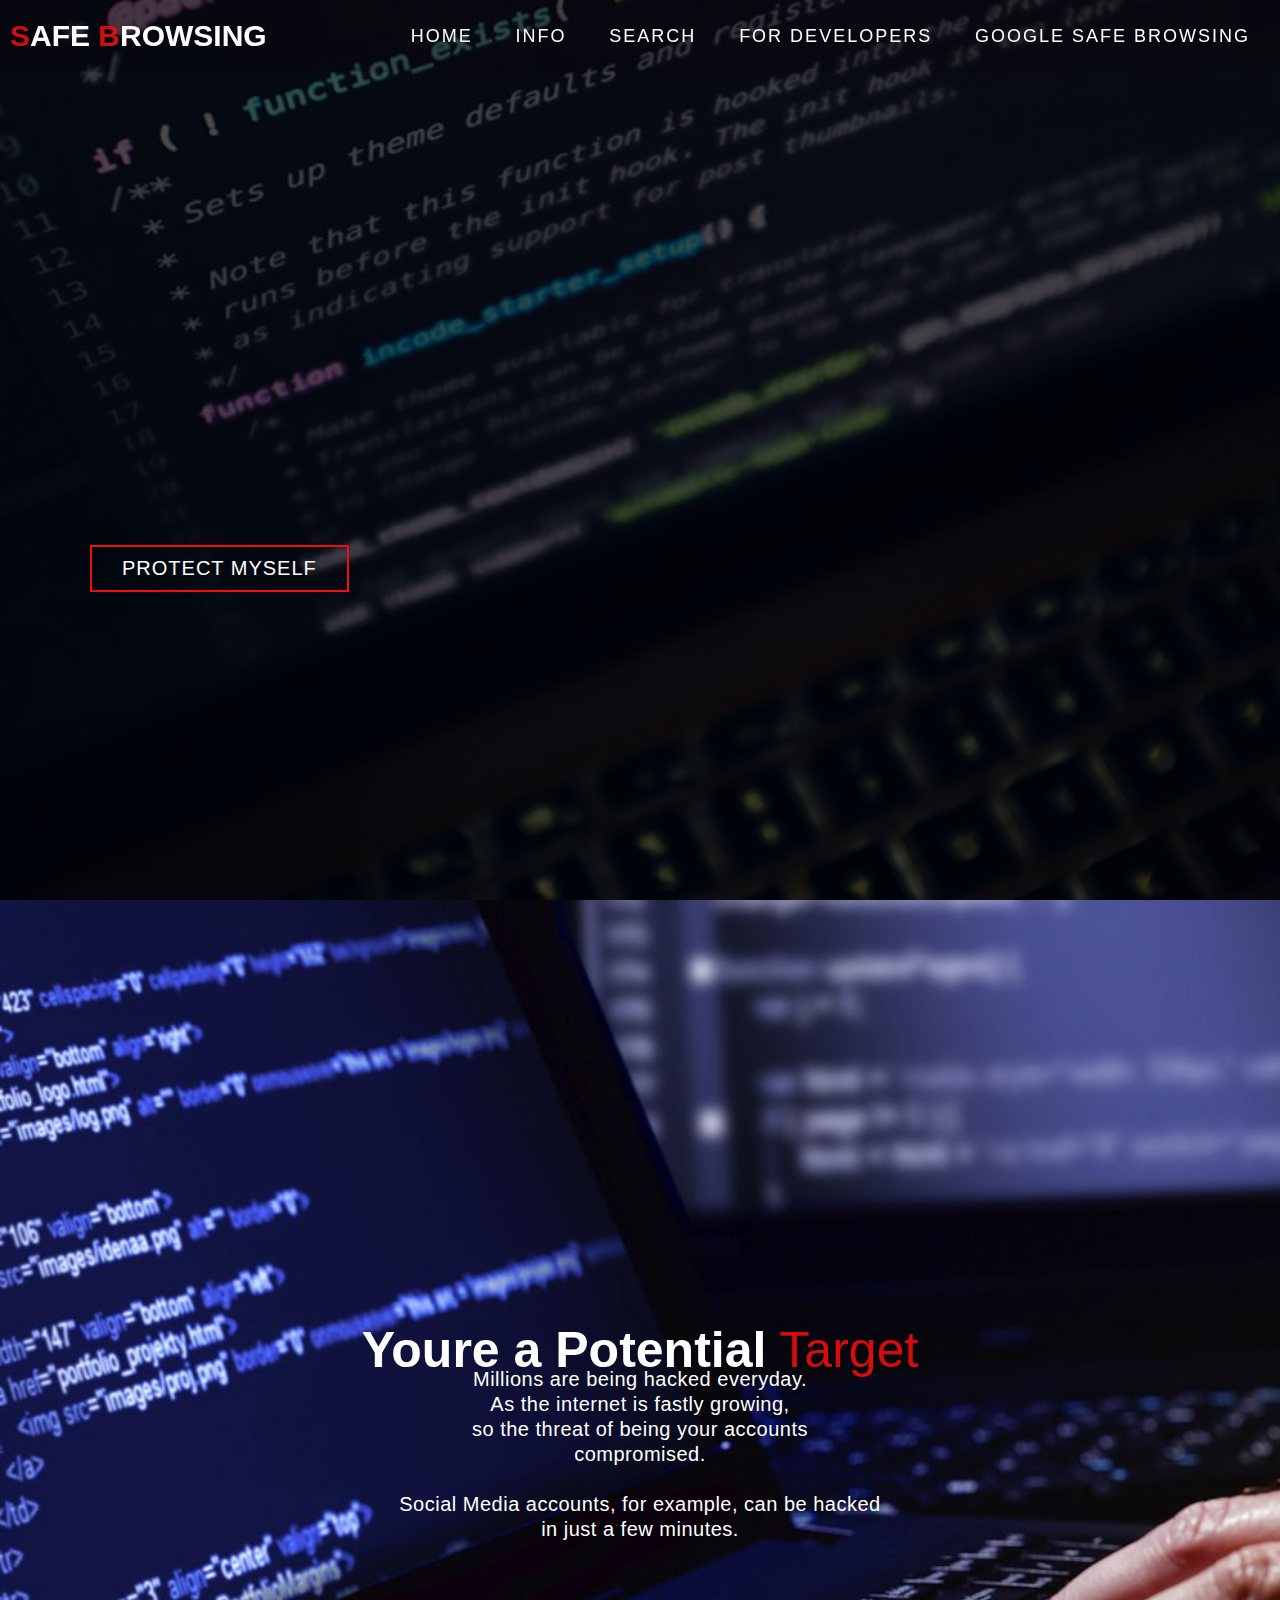
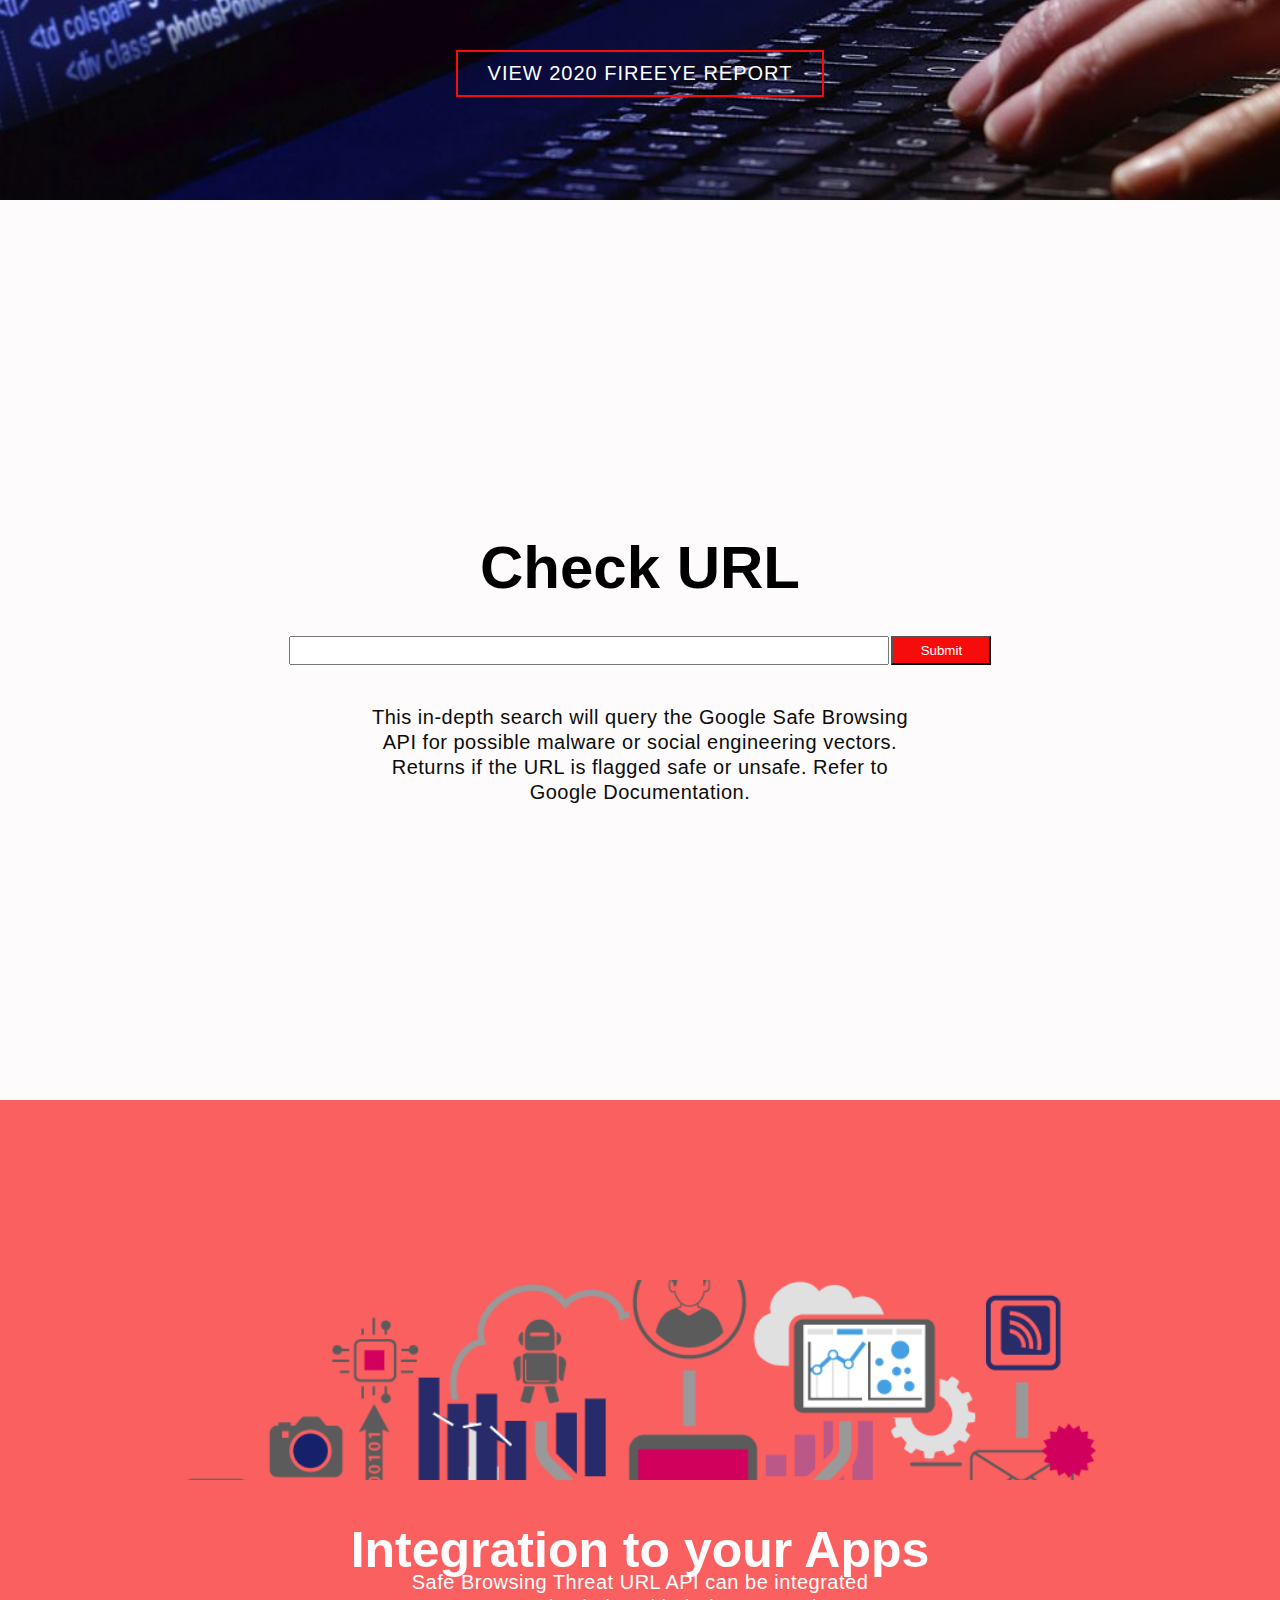
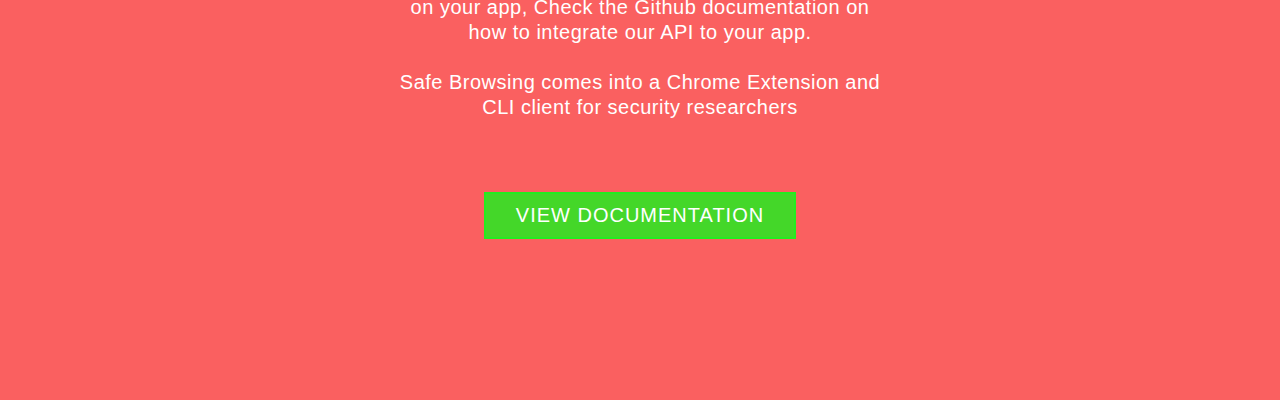
<file: webapp/index.html>
<html>
<html lang="en">

<head>
    <title>Safe Browse</title>
    <meta name="viewport" content="width=device-width,initial-scale=1.0">
    <meta name="description" content="Safe Browsing using Google Safe Search API">
    <meta charset="utf-8">
    <!--CSS-->
    <link rel="stylesheet" href="styles.css">
    <!--JAVASCRIPT-->
    <script src="./js/main.js" type="text/javascript" defer></script>
</head>

<body>
    <section id="header">
        <div class="header container">
          <div class="nav-bar">
            <div class="brand">
              <a href="index.html"><h1><span>S</span>afe <span>B</span>rowsing</h1></a>
            </div>
            <div class="nav-list">
              <div class="slides"><div class="bar"></div></div>
              <ul>
                <li><a href="#home" data-after="Home">Home</a></li>
                <li><a href="#info" data-after="Info">Info</a></li>
                <li><a href="#search" data-after="Search">Search</a></li>
                <li><a href="#api" data-after="API">For Developers</a></li>
                <li><a href="https://developers.google.com/safe-browsing/v4" data-after="About">Google Safe Browsing</a></li>
              </ul>
            </div>
          </div>
        </div>



    </section>
    <!--End of Header Section-->

   <!--Home Section-->
    <section id="home">
        <div class="home container">
          <div>
            <h1>Detect<span></span></h1>
            <h1>Malicious links in just a<span></span></h1>
            <h1>Click<span></span></h1>
            <a href="#search" type="button" class="cta">Protect Myself</a>
          </div>
        </div>
    </section>
    <!--End of Home section-->

    <!--Info Section-->
    <section id="info">
        <div class="container info">
          <h1>Youre a Potential<span> Target</span></h1>
          <p>
            Millions are being hacked everyday.<br>As the internet is
            fastly growing,<br>so the threat of being your accounts<br>compromised.
            <br><br>Social Media accounts, for example, can be hacked<br>
            in just a few minutes.
          </p>
        </div>
        <a href="https://www.fireeye.com/current-threats/annual-threat-report.html" type="button" class="btn-cta">View 2020 FireEye Report</a>
    </section>
    <!--SEARCH-->
    <section id="search">
      <div class="search container">
        <h1>Check URL</h1>
        <p id="status" class="status"></p>
        <p>
          This in-depth search will query the Google Safe Browsing<br>
          API for possible malware or social engineering vectors.<br>
          Returns if the URL is flagged safe or unsafe. Refer to<br>
          Google Documentation.
        </p>
        <form>
          <input type="text" class="input-box" id="#url" required>
          <button type="button" id="Submit" value="submit" class="button-sub">Submit</button>
        </form>
      </div>
    </section>
    <section id="api">
      <img src="./img/NicePng_sim-png_2561011.png" alt="img" class="img" >
      <div class="api container">
        <h1>Integration to your Apps</h1>
        <p>
          Safe Browsing Threat URL API can be integrated<br>
          on your app, Check the Github documentation on<br>
          how to integrate our API to your app.<br><br>
          Safe Browsing comes into a Chrome Extension and <br>
          CLI client for security researchers
        </p>  
      </div>
      <a href="#" type="button" class="btn-cta1">View Documentation</a><br>
    </section>
</body>
<script src="./js/app.js" defer></script>
</html>
</file>
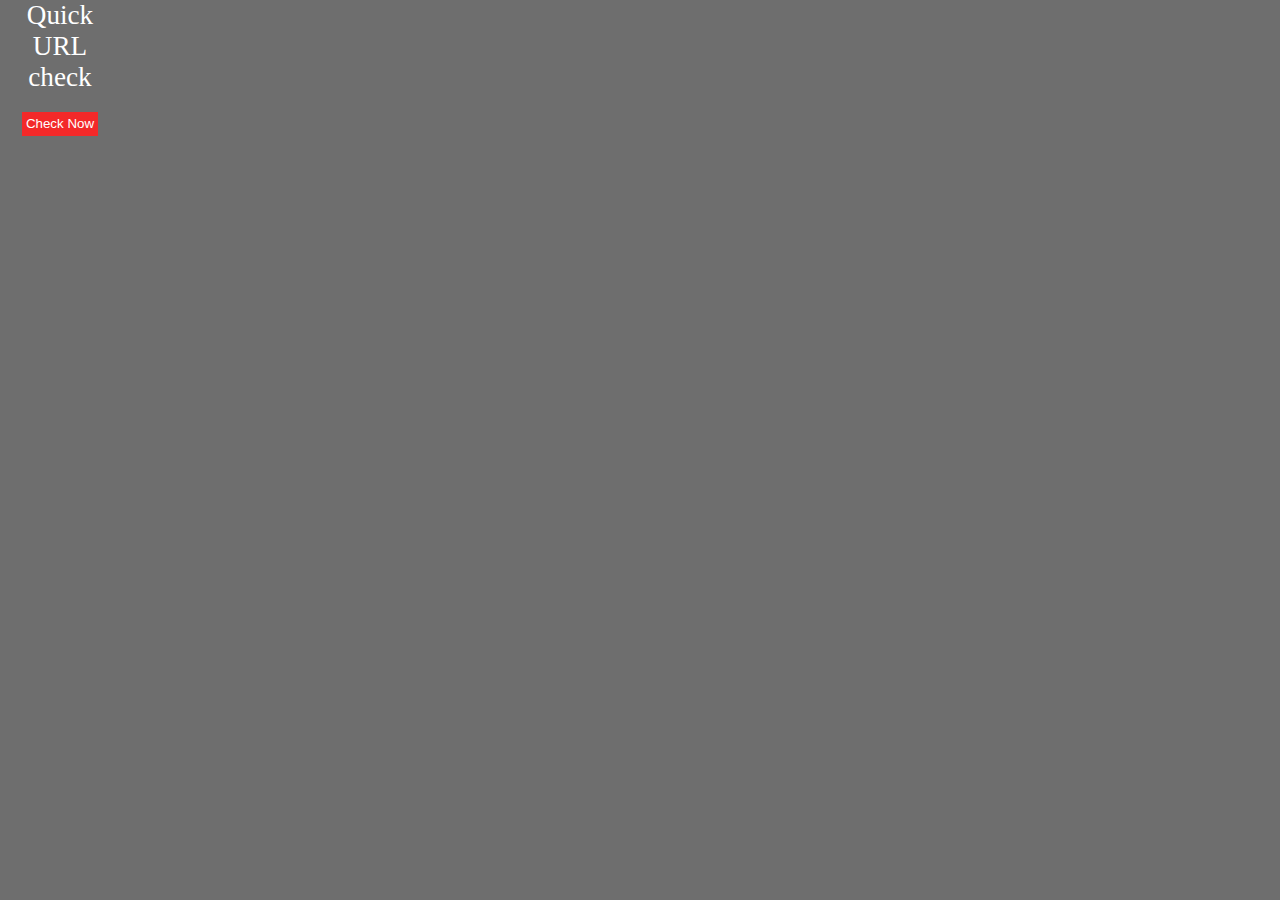
<file: chrome-extension/popup.html>
<html>
    <head>
        <title>Safe Browse Extension for Chrome</title>
        <link rel="stylesheet" href="./src/styles.css">
        <script src="./src/popup.js"></script>
    </head>
    <body>
        <h1>Quick URL check</h1>
        <p id="result"></p><br>
        <button id="#checkPage">Check Now</button>
    </body>
</html>
</file>
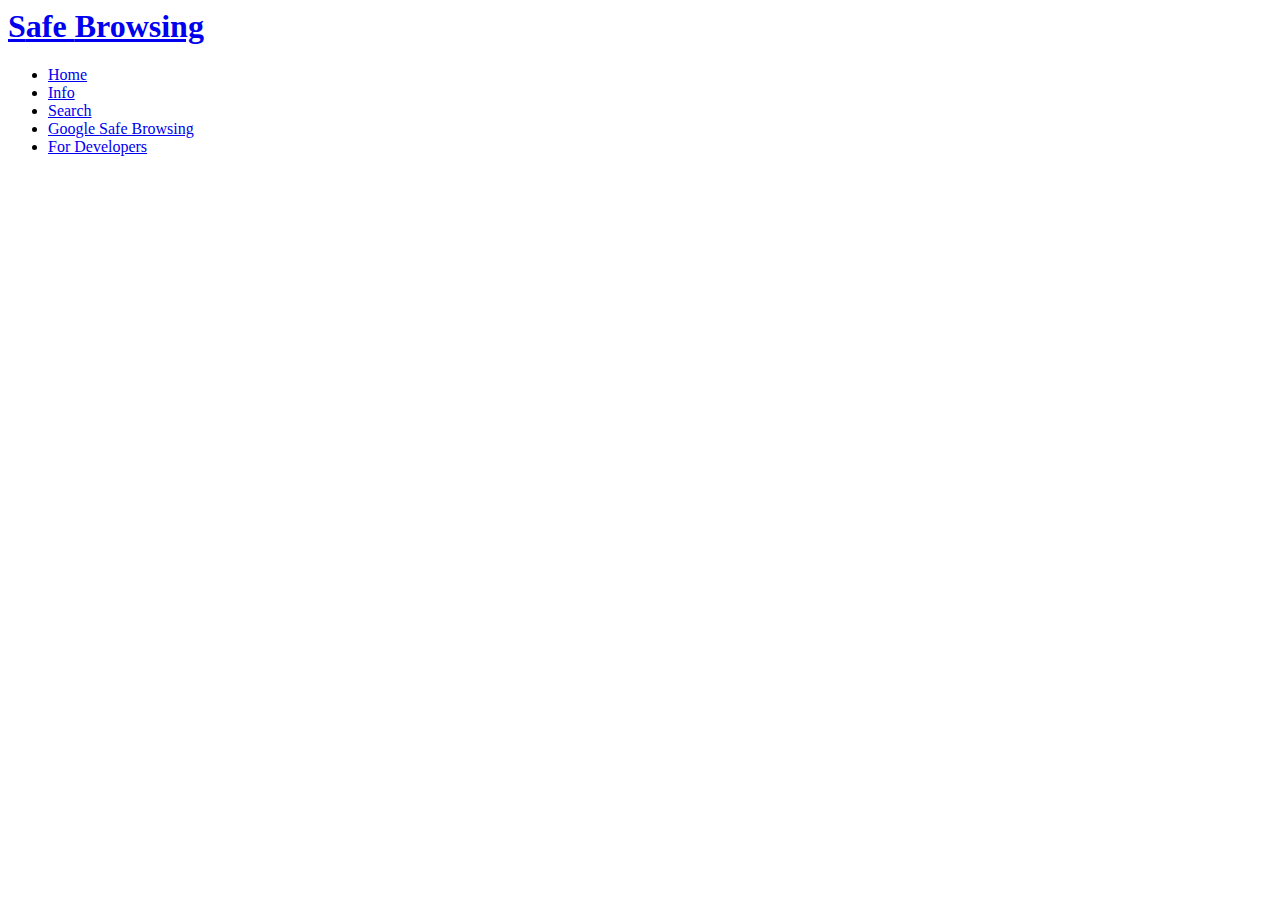
<file: webapp/src/api.html>
<html>

<head>
    <title>API for Developers</title>
    <meta name="description" content="Search">
    <meta name="viewport" content="width=device-width,initial-scale=1.0">
    <!--CSS-->
    <link rel="stylesheet" href="">
    <!--JAVASCRIPT-->
</head>

<body>
    <section id="header">
        <div class="header container">
          <div class="nav-bar">
            <div class="brand">
              <a href="#home"><h1><span>S</span>afe <span>B</span>rowsing</h1></a>
            </div>
            <div class="nav-list">
              <div class="slides"><div class="bar"></div></div>
              <ul>
                <li><a href="#home" data-after="Home">Home</a></li>
                <li><a href="#info" data-after="Info">Info</a></li>
                <li><a href="#search" data-after="Search">Search</a></li>
                <li><a href="https://developers.google.com/safe-browsing/v4" data-after="About">Google Safe Browsing</a></li>
                <li><a href="api.html" data-after="API">For Developers</a></li>
              </ul>
            </div>
          </div>
        </div>
    </section>
</body>

</html>
</file>
<file: webapp/styles.css>
/* CSS FILE FOR THE SAFE BROWSE index.html page */

@import 'https://fonts.googleapis.com/css?family=Poppins:300, 400, 700&display=swap';

* 
{
	padding: 0;
	margin: 0;
	box-sizing: border-box;
}

html {
	font-size: 10px;
	font-family: 'Montserrat', sans-serif;
	scroll-behavior: smooth;
}
a {
	text-decoration: none;
}
.container {
	min-height: 100vh;
	width: 100%;
	display: flex;
	align-items: center;
	justify-content: center;
}
img {
	height: 100%;
	width: 100%;
	object-fit: cover;
}
p {
	color: black;
	font-size: 1.4rem;
	margin-top: 5px;
	line-height: 2.5rem;
	font-weight: 300;
	letter-spacing: .05rem;
}
.section-title {
	font-size: 4rem;
	font-weight: 300;
	color: black;
	margin-bottom: 10px;
	text-transform: uppercase;
	letter-spacing: .2rem;
	text-align: center;
}
.section-title span {
	color: crimson;
}

.cta {
	display: inline-block;
	padding: 10px 30px;
	color: white;
	background-color: transparent;
	border: 2px solid rgb(247, 12, 12);
	font-size: 2rem;
	text-transform: uppercase;
	letter-spacing: .1rem;
	margin-top: 30px;
	transition: .3s ease;
	transition-property: background-color, color;
}
.cta:hover {
	color: white;
	background-color: rgba(248, 14, 14, 0.856);
}
.brand h1 {
	font-size: 3rem;
	text-transform: uppercase;
	color: white;
}
.brand h1 span {
	color: rgba(231, 15, 15, 0.911);
}

/* Header section */
#header {
	position: fixed;
	z-index: 1000;
	left: 0;
	top: 0;
	width: 100vw;
	height: auto;
}
#header .header {
	min-height: 8vh;
	background-color: rgba(12, 0, 0, 0.137);
	transition: .3s ease background-color;
}
#header .nav-bar {
	display: flex;
	align-items: center;
	justify-content: space-between;
	width: 100%;
	height: 100%;
	max-width: 1300px;
	padding: 0 10px;
}
#header .nav-list ul {
	list-style: none;
	position: absolute;	
	width: 100vw;
	height: 100vh;
	left: 100%;
	top: 0;
	display: flex;
	flex-direction: column;
	justify-content: center;
	align-items: center;
	z-index: 1;
	overflow-x: hidden;
	transition: .5s ease left;
}
#header .nav-list ul.active {
	left: 0%;
}
#header .nav-list ul a {
	font-size: 2.5rem;
	font-weight: 500;
	letter-spacing: .2rem;
	text-decoration: none;
	color: white;
	text-transform: uppercase;
	padding: 20px;
	display: block;
}
#header .nav-list ul a::after {
	content: attr(data-after);
	position: absolute;
	top: 50%;
	left: 50%;
	transform: translate(-50%, -50%) scale(0);
	color: rgba(99, 98, 98, 0.678);
	font-size: 13rem;
	letter-spacing: 50px;
	z-index: -1;
	transition: .3s ease letter-spacing;
}
#header .nav-list ul li:hover a::after {
	transform: translate(-50%, -50%) scale(1);
	letter-spacing: initial;
}
#header .nav-list ul li:hover a {
	background: rgba(3, 184, 245, 0.795);
}
#header .slides {
	height: 60px;
	width: 60px;
	display: inline-block;
	border: 3px solid white;
	border-radius: 50%;
	position: relative;
	display: flex;
	align-items: center;
	justify-content: center;
	z-index: 100;
	cursor: pointer;
	transform: scale(.8);
	margin-right: 20px;
}
#header .slides:after {
	position: absolute;
	content: '';
	height: 100%;
	width: 100%;
	border-radius: 50%;
	border: 3px solid white;
	animation: slides_puls 1s ease infinite;
}
#header .slides .bar {
	height: 2px;
	width: 30px;
	position: relative;
	background-color: white;
	z-index: -1;
}
#header .slides .bar::after,
#header .slides .bar::before {
	content: '';
	position: absolute;
	height: 100%;
	width: 100%;
	left: 0;
	background-color: white;
	transition: .3s ease;
	transition-property: top, bottom;
}
#header .slides .bar::after {
	top: 8px;
}
#header .slides .bar::before {
	bottom: 8px;
}
#header .slides.active .bar::before {
	bottom: 0;
}
#header .slides.active .bar::after {
	top: 0;
}
/* End Header section */

/* home Section */
#home {
	background-image: url('/webapp/img/threats-1.jpg');
	background-size: cover;
	background-position: top center;
	position: relative;
	z-index: 1;
}
#home::after {
	content: '';
	position: absolute;
	left: 0;
	top: 0;
	height: 100%;
	width: 100%;
	background-color: black;
	opacity: .7;
	z-index: -1;
}
#home .home {
	max-width: 1200px;
	margin: 0 auto;
	padding: 0 50px;
	justify-content: flex-start;
}
#home h1 {
	display: block;
	width: fit-content;
	font-size: 6rem;
	position: relative;
	color: transparent;
	animation: text_reveal .9s ease forwards;
	animation-delay: 1s;
}
#home h1:nth-child(1) {
	animation-delay: 1s;
}
#home h1:nth-child(2) {
	animation-delay: 2s;
}
#home h1:nth-child(3) {
	animation: text_reveal_name .5s ease forwards;
	animation-delay: 3s;
}
#home h1 span {
	position: absolute;
	top: 0;
	left: 0;
    height: 100%;
    font-weight: 500;
	width: 0;
	animation: text_reveal_box 1s ease;
	animation-delay: .5s;
}
#home h1:nth-child(1) span {
	animation-delay: .5s;
}
#home h1:nth-child(2) span {
	animation-delay: 1.5s;
}
#home h1:nth-child(3) span {
	animation-delay: 2.5s;
}

#info
{
	display: flex;
	align-items: center;
	justify-content: center;
	background: url(./img/cybers.b35ca931.fill-1366x700.format-jpeg.jpegquality-80.jpg);
	background-size: cover;
}

#info .info
{
	max-width: 1200px;
	margin: 0 auto;
	padding: 0 50px;
	justify-content: center;
}

#info h1 
{
	display: block;
	width: fit-content;
	font-size: 5rem;
	position: relative;
	color: #ffff;
}

#info h1 span
{
    height: 100%;
    font-weight: 500;
	width: 0;
	color: rgba(248, 14, 14, 0.856);
	animation: alert 2s linear infinite;
}

#info  p
{
	position: absolute;
	text-align: center;
	padding-top: 22%;
	color: #ffff;
	font-size: 20px;
}

#info .btn-cta 
{
	position: absolute;
	top: 180%;
	padding: 10px 30px;
	color: white;
	background-color: transparent;
	border: 2px solid rgb(247, 12, 12);
	font-size: 2rem;
	text-transform: uppercase;
	letter-spacing: .1rem;
	margin-top: 30px;
}

#info .btn-cta:hover
{
	background: rgb(241, 12, 12);
	transition: .9s ease-in;
}

#search
{
	background-color: rgb(253, 251, 251);
	display: flex;
	align-items: center;
	justify-content: center;
}

#search .search
{
	max-width: 1200px;
	margin: 0;
	justify-content: center;
}

#search h1
{
	display: block;
	width: fit-content;
	font-size: 6rem;
	position: absolute;   
	top: 237%;
	color: black;
}

#search p
{
	position: absolute;
	text-align: center;
	padding-top: 16%;
	color: rgb(12, 12, 12);
	font-size: 20px;
	font-weight: 500s;
}

#search .status
{
	position: absolute;
	padding-top: 5%;
	font-size: 1.3em;
}


#search .input-box
{
	width: 600px;
	padding: 5px;
}


#search .button-sub
{
	width: 100px;
	padding: 5px;
	color: #ffff;
	background-color: rgb(247, 12, 12);
}



/* API section */

#api
{
	display: flex;
	align-items: center;
	justify-content: center;
	background-color: rgba(248, 8, 8, 0.644);
}

#api .api
{
	max-width: 1200px;
	margin: 0;
	padding: 0 10px;
	justify-content: center;
}

#api h1 
{
	display: block;
	width: fit-content;
	font-size: 5rem;
	position: relative;
	color: rgb(253, 251, 251);
}

#api h1 span
{
    height: 100%;
    font-weight: 500;
	width: 0;
	color: rgba(14, 88, 248, 0.514);
	animation: alert 2s linear infinite;
}

#api  p
{
	position: absolute;
	text-align: center;
	padding-top: 19%;
	color: #ffff;
	font-size: 20px;
}

#api .btn-cta1
{
	position: absolute;
	top: 373.5%;
	padding: 10px 30px;
	color: white;
	background-color: rgba(29, 240, 29, 0.822);
	border: 2px solid rgb(29, 240, 29,0.822);
	font-size: 2rem;
	text-transform: uppercase;
	letter-spacing: .1rem;
	margin-top: 30px;
}

#api .btn-cta1:hover
{
	background: rgb(252, 4, 177);
	border: 2px solid rgb(252,4,177);
	transition: .9s ease-in;
}

#api .btn-cta2
{
	position: absolute;
	top: 383%;
	padding: 10px 30px;
	color: white;
	background-color: rgb(247, 12, 177);
	border: 2px solid rgb(247, 12, 177);
	font-size: 2rem;
	text-transform: uppercase;
	letter-spacing: .1rem;
	margin-top: 30px;
}

#api .btn-cta2:hover
{
	background: rgb(241, 12, 12);
	transition: .9s ease-in;
}

.img
{
	position: absolute;
	top: 320%;
	height: 200px;
	width: 1000px;
}



/* Keyframes */
@keyframes slides_puls {
	0% {
		opacity: 1;
		transform: scale(1);
	}
	100% {
		opacity: 0;
		transform: scale(1.4);
	}
}
@keyframes text_reveal_box {
	50% {
		width: 100%;
		left: 0;
	}
	100% {
		width: 0;
		left: 100%;
	}
}
@keyframes text_reveal {
	100% {
		color: white;
	}
}
@keyframes text_reveal_name {
	100% {
		color: crimson;
		font-weight: 500;
	}
}

@keyframes alert
{
	0%
	{
	  color: rgba(250, 246, 246, 0.938);
	}
	50%
	{
	  color: rgba(250, 249, 249, 0.856);
	}
	100%
	{
	  color: rgba(248, 14, 14, 0.856);
	}
}

/* End Keyframes */


/* Media Query For Desktop */
@media only screen and (min-width: 1200px) {
	/* header */
	#header .slides {
		display: none;
	}
	#header .nav-list ul {
		position: initial;
		display: block;
		height: auto;
		width: fit-content;
		background-color: transparent;
	}
	#header .nav-list ul li {
		display: inline-block;
	}
	#header .nav-list ul li a {
		font-size: 1.8rem;
	}
	#header .nav-list ul a:after {
		display: none;
	}
	#info p
	{
		padding-top: 16%;
	}
	#api p
	{
		padding-top: 14.5%;
	}
	/* End header */
}
/* End  Media Query For Desktop */
</file>
<file: chrome-extension/src/styles.css>
*
        {
            margin: 0;
            padding: 0;
            box-sizing: border-box;
        }
        body
        {
            width: 120px;
            height: 130px;
            align-items: center;
            text-align: center;
            background:rgba(26, 25, 25, 0.63);
        }
        h1
        {
            font-size: 1.7em;
            font-weight: 500;
            color: #ffff;
        }
        p
        {
            position: relative;
            padding-top: 1%;
            font-size: 1.2em;
            font-style: normal;
            color: #ffff;
        }
        button
        {
            color: #ffff;
            padding: 3.5%;
            background: rgb(243, 41, 41);
            border-color:rgb(243, 41, 41);
            border-style: none;
        }
</file>
